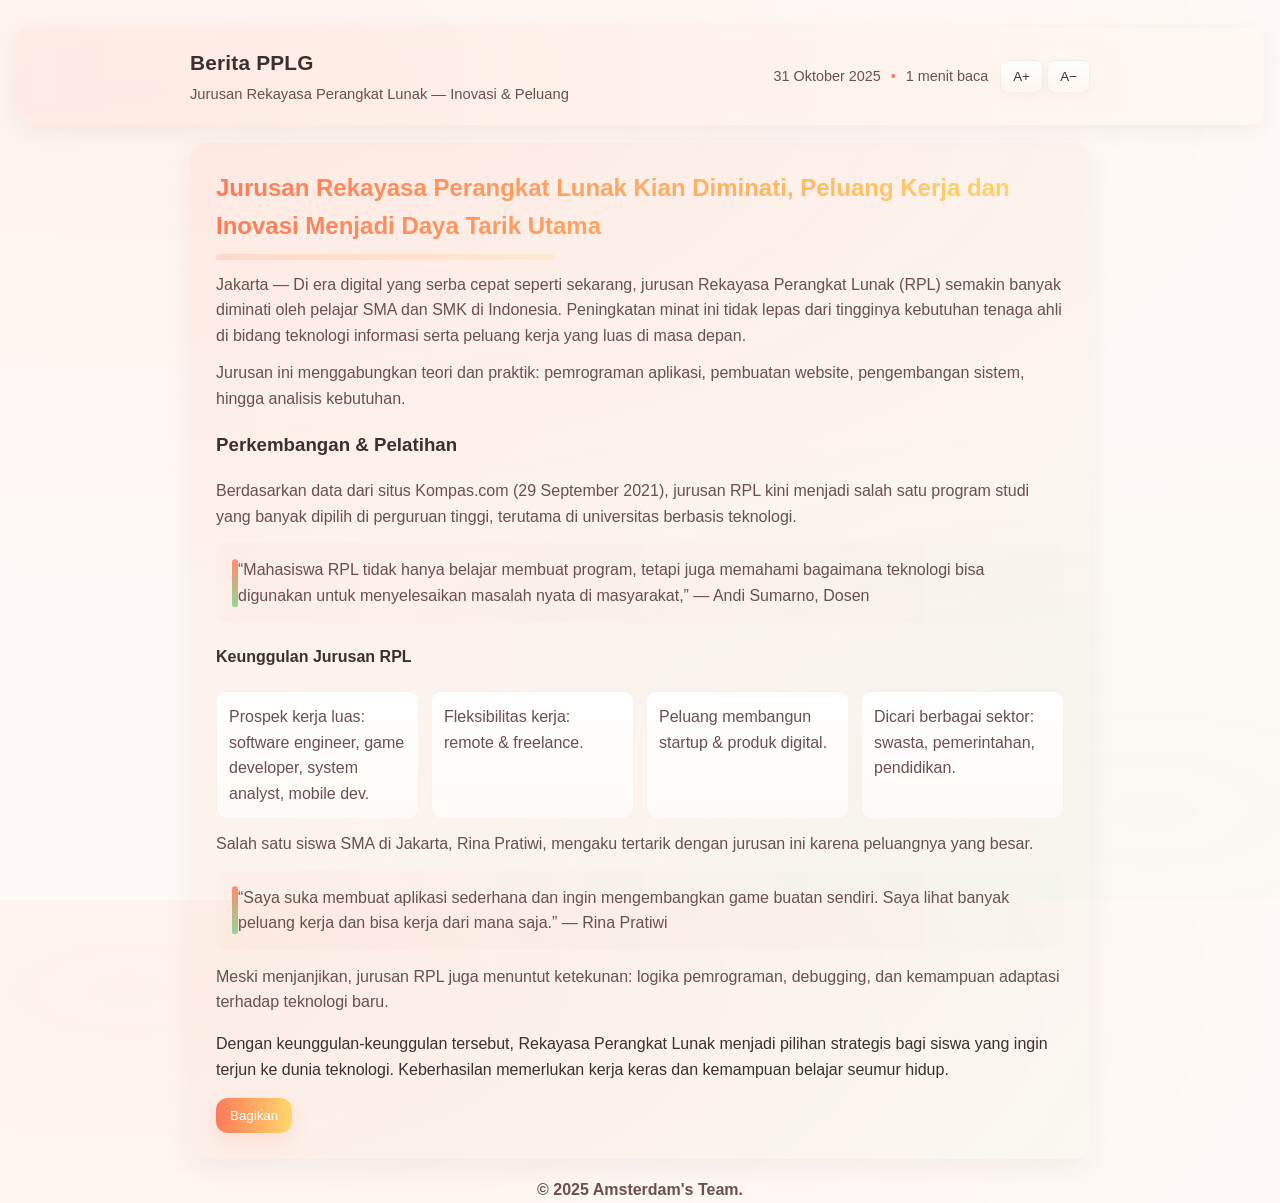
<file: index.html>
<!DOCTYPE html>
<html lang="id">
  <head>
    <meta charset="UTF-8" />
    <meta name="viewport" content="width=device-width, initial-scale=1.0" />
    <meta name="description" content="Berita tentang jurusan Rekayasa Perangkat Lunak (RPL)." />
    <title>Berita PPLG - Rekayasa Perangkat Lunak</title>

    <link rel="stylesheet" href="Berita.css" />
  </head>
  <body>
    <header class="site-header">
      <div class="container header-inner">
        <div class="brand">
          <h1>Berita PPLG</h1>
          <p class="tagline">Jurusan Rekayasa Perangkat Lunak — Inovasi & Peluang</p>
        </div>
        <div class="meta-controls">
          <div id="publish-info" class="publish-info" aria-live="polite">
            <time datetime="2025-10-31">31 Oktober 2025</time>
            <span class="dot">•</span>
            <span id="reading-time">—</span>
          </div>
          <div class="controls">
            <button id="zoom-in" class="btn">A+</button>
            <button id="zoom-out" class="btn">A−</button>
          </div>
        </div>
      </div>
    </header>

    <main class="container">
      <article class="news-article" id="Berita" lang="id">
        <header class="article-header">
          <h2>
            Jurusan Rekayasa Perangkat Lunak Kian Diminati, Peluang Kerja dan
            Inovasi Menjadi Daya Tarik Utama
          </h2>
        </header>

        <section id="Kepala-Berita" class="lead">
          <p>
            Jakarta — Di era digital yang serba cepat seperti sekarang, jurusan
            Rekayasa Perangkat Lunak (RPL) semakin banyak diminati oleh pelajar
            SMA dan SMK di Indonesia. Peningkatan minat ini tidak lepas dari
            tingginya kebutuhan tenaga ahli di bidang teknologi informasi serta
            peluang kerja yang luas di masa depan.
          </p>
          <p>
            Jurusan ini menggabungkan teori dan praktik: pemrograman aplikasi,
            pembuatan website, pengembangan sistem, hingga analisis kebutuhan.
          </p>
        </section>

        <section id="Isi-Berita" class="content">
          <h3>Perkembangan & Pelatihan</h3>
          <p>
            Berdasarkan data dari situs Kompas.com (29 September 2021), jurusan
            RPL kini menjadi salah satu program studi yang banyak dipilih di
            perguruan tinggi, terutama di universitas berbasis teknologi.
          </p>

          <blockquote>
            “Mahasiswa RPL tidak hanya belajar membuat program, tetapi juga
            memahami bagaimana teknologi bisa digunakan untuk menyelesaikan
            masalah nyata di masyarakat,” — Andi Sumarno, Dosen
          </blockquote>

          <h4>Keunggulan Jurusan RPL</h4>
          <ul class="features-grid">
            <li>Prospek kerja luas: software engineer, game developer, system analyst, mobile dev.</li>
            <li>Fleksibilitas kerja: remote & freelance.</li>
            <li>Peluang membangun startup & produk digital.</li>
            <li>Dicari berbagai sektor: swasta, pemerintahan, pendidikan.</li>
          </ul>

          <p>
            Salah satu siswa SMA di Jakarta, Rina Pratiwi, mengaku tertarik
            dengan jurusan ini karena peluangnya yang besar.
          </p>

          <blockquote class="testimonial">
            “Saya suka membuat aplikasi sederhana dan ingin mengembangkan game
            buatan sendiri. Saya lihat banyak peluang kerja dan bisa kerja dari
            mana saja.” — Rina Pratiwi
          </blockquote>

          <p>
            Meski menjanjikan, jurusan RPL juga menuntut ketekunan: logika
            pemrograman, debugging, dan kemampuan adaptasi terhadap teknologi
            baru.
          </p>
        </section>

        <footer id="Ekor-Berita" class="article-footer">
          <p>
            Dengan keunggulan-keunggulan tersebut, Rekayasa Perangkat Lunak
            menjadi pilihan strategis bagi siswa yang ingin terjun ke dunia
            teknologi. Keberhasilan memerlukan kerja keras dan kemampuan belajar
            seumur hidup.
          </p>
          <div class="share">
            <button id="share-btn" class="btn">Bagikan</button>
          </div>
        </footer>
      </article>
    </main>

    <footer class="site-footer">
      <div class="container">
        <strong>© 2025 Amsterdam's Team.</strong>
      </div>
    </footer>

    <script src="Berita.js"></script>
  </body>
</html>
</file>
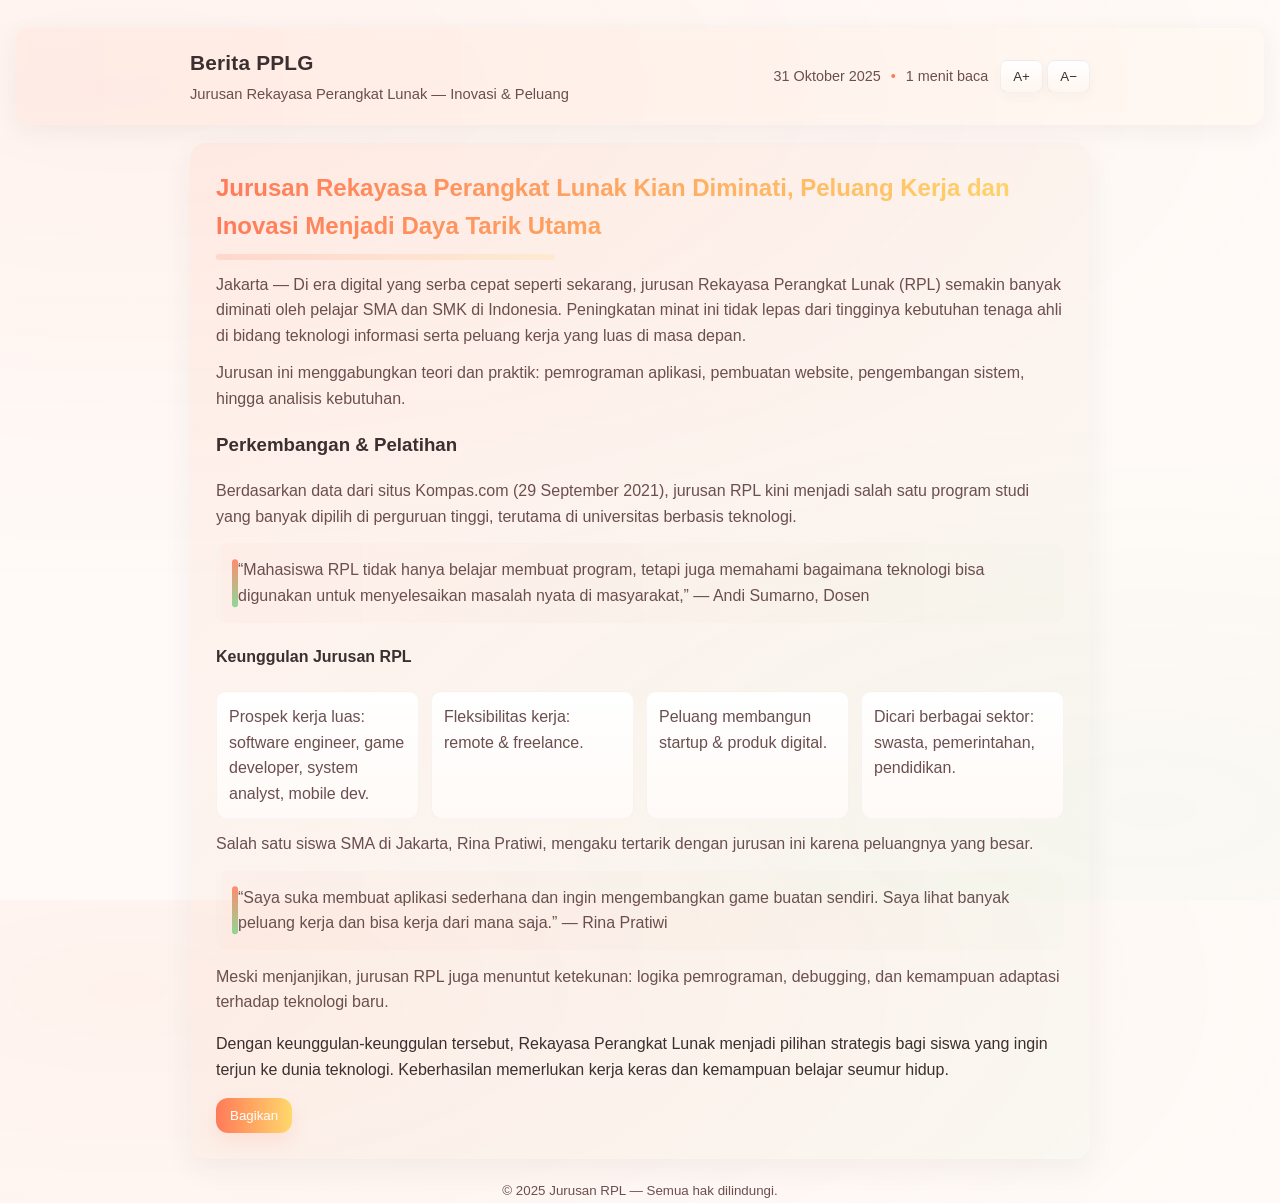
<file: Berita.html>
<!DOCTYPE html>
<html lang="id">
  <head>
    <meta charset="UTF-8" />
    <meta name="viewport" content="width=device-width, initial-scale=1.0" />
    <meta name="description" content="Berita tentang jurusan Rekayasa Perangkat Lunak (RPL)." />
    <title>Berita PPLG - Rekayasa Perangkat Lunak</title>

    <link rel="stylesheet" href="Berita.css" />
  </head>
  <body>
    <header class="site-header">
      <div class="container header-inner">
        <div class="brand">
          <h1>Berita PPLG</h1>
          <p class="tagline">Jurusan Rekayasa Perangkat Lunak — Inovasi & Peluang</p>
        </div>
        <div class="meta-controls">
          <div id="publish-info" class="publish-info" aria-live="polite">
            <time datetime="2025-10-31">31 Oktober 2025</time>
            <span class="dot">•</span>
            <span id="reading-time">—</span>
          </div>
          <div class="controls">
            <button id="zoom-in" class="btn">A+</button>
            <button id="zoom-out" class="btn">A−</button>
          </div>
        </div>
      </div>
    </header>

    <main class="container">
      <article class="news-article" id="Berita" lang="id">
        <header class="article-header">
          <h2>
            Jurusan Rekayasa Perangkat Lunak Kian Diminati, Peluang Kerja dan
            Inovasi Menjadi Daya Tarik Utama
          </h2>
        </header>

        <section id="Kepala-Berita" class="lead">
          <p>
            Jakarta — Di era digital yang serba cepat seperti sekarang, jurusan
            Rekayasa Perangkat Lunak (RPL) semakin banyak diminati oleh pelajar
            SMA dan SMK di Indonesia. Peningkatan minat ini tidak lepas dari
            tingginya kebutuhan tenaga ahli di bidang teknologi informasi serta
            peluang kerja yang luas di masa depan.
          </p>
          <p>
            Jurusan ini menggabungkan teori dan praktik: pemrograman aplikasi,
            pembuatan website, pengembangan sistem, hingga analisis kebutuhan.
          </p>
        </section>

        <section id="Isi-Berita" class="content">
          <h3>Perkembangan & Pelatihan</h3>
          <p>
            Berdasarkan data dari situs Kompas.com (29 September 2021), jurusan
            RPL kini menjadi salah satu program studi yang banyak dipilih di
            perguruan tinggi, terutama di universitas berbasis teknologi.
          </p>

          <blockquote>
            “Mahasiswa RPL tidak hanya belajar membuat program, tetapi juga
            memahami bagaimana teknologi bisa digunakan untuk menyelesaikan
            masalah nyata di masyarakat,” — Andi Sumarno, Dosen
          </blockquote>

          <h4>Keunggulan Jurusan RPL</h4>
          <ul class="features-grid">
            <li>Prospek kerja luas: software engineer, game developer, system analyst, mobile dev.</li>
            <li>Fleksibilitas kerja: remote & freelance.</li>
            <li>Peluang membangun startup & produk digital.</li>
            <li>Dicari berbagai sektor: swasta, pemerintahan, pendidikan.</li>
          </ul>

          <p>
            Salah satu siswa SMA di Jakarta, Rina Pratiwi, mengaku tertarik
            dengan jurusan ini karena peluangnya yang besar.
          </p>

          <blockquote class="testimonial">
            “Saya suka membuat aplikasi sederhana dan ingin mengembangkan game
            buatan sendiri. Saya lihat banyak peluang kerja dan bisa kerja dari
            mana saja.” — Rina Pratiwi
          </blockquote>

          <p>
            Meski menjanjikan, jurusan RPL juga menuntut ketekunan: logika
            pemrograman, debugging, dan kemampuan adaptasi terhadap teknologi
            baru.
          </p>
        </section>

        <footer id="Ekor-Berita" class="article-footer">
          <p>
            Dengan keunggulan-keunggulan tersebut, Rekayasa Perangkat Lunak
            menjadi pilihan strategis bagi siswa yang ingin terjun ke dunia
            teknologi. Keberhasilan memerlukan kerja keras dan kemampuan belajar
            seumur hidup.
          </p>
          <div class="share">
            <button id="share-btn" class="btn">Bagikan</button>
          </div>
        </footer>
      </article>
    </main>

    <footer class="site-footer">
      <div class="container">
        <small>© 2025 Jurusan RPL — Semua hak dilindungi.</small>
      </div>
    </footer>

    <script src="Berita.js"></script>
  </body>
</html>
</file>
<file: Berita.css>
:root{
  --brown-900: #3b2f2f;
  --brown-700: #6b4f4f;
  --brown-500: #8b5e3c;
  --brown-300: #c9a27a;
  --bg: #fffaf7;
  --max-width: 900px;
  --radius: 12px;
  --accent-1: #ff7a59; /* warm orange */
  --accent-2: #ffd86b; /* warm yellow */
  --accent-3: #7bd389; /* green */
  --card-gradient: linear-gradient(135deg, rgba(255,122,89,0.08), rgba(123,211,137,0.04));
  --glass: rgba(255,255,255,0.6);
}

/* Base */
*{box-sizing:border-box}
html,body{height:100%}
body{
  margin:0;
  font-family: Inter, "Segoe UI", Roboto, "Helvetica Neue", Arial, sans-serif;
  background: radial-gradient(1200px 500px at 10% 10%, rgba(255,122,89,0.06), transparent),
              radial-gradient(900px 400px at 90% 90%, rgba(123,211,137,0.04), transparent),
              var(--bg);
  color:var(--brown-900);
  -webkit-font-smoothing:antialiased;
  line-height:1.6;
  padding:28px 16px;
  transition: background-color .4s ease;
}

/* Smooth transitions */
* { transition: color .22s ease, background-color .28s ease, box-shadow .25s ease, transform .18s ease; }

/* Layout */
.container{max-width:var(--max-width);margin:0 auto}
.site-header{
  padding:18px 0;
  background: linear-gradient(90deg, rgba(255,122,89,0.06), rgba(255,216,107,0.03));
  border-radius:14px;
  box-shadow: 0 6px 24px rgba(59,47,47,0.06);
  backdrop-filter: blur(6px);
  transform: translateY(-6px);
  opacity:0;
  transition: transform .6s cubic-bezier(.2,.9,.3,1), opacity .6s;
}
.site-header.is-visible{ transform:none; opacity:1; }

.header-inner{display:flex;justify-content:space-between;align-items:center;gap:16px}
.brand h1{margin:0;font-size:1.3rem;color:var(--brown-900); letter-spacing:0.2px}
.tagline{margin:4px 0 0;color:var(--brown-700);font-size:.92rem}

/* Accent dot animated */
.dot{
  margin:0 6px;
  color:var(--accent-1);
  display:inline-block;
  transform: translateY(0);
}
.dot.pulse{ animation: pulse 2s infinite; }
@keyframes pulse {
  0% { transform: scale(1); opacity:1; }
  50% { transform: scale(1.15); opacity:.75; }
  100% { transform: scale(1); opacity:1; }
}

/* Controls */
.meta-controls{display:flex;gap:12px;align-items:center}
.publish-info{font-size:.9rem;color:var(--brown-700)}
.controls .btn{
  padding:8px 12px;border-radius:8px;border:1px solid rgba(59,47,47,0.06);
  background: linear-gradient(180deg,#fff,#fff0);
  color:var(--brown-900);cursor:pointer;
  box-shadow: 0 4px 12px rgba(107,79,79,0.04);
}
.controls .btn:hover{ transform: translateY(-2px); box-shadow:0 10px 24px rgba(123,211,137,0.06); }

/* Article card */
.news-article{
  margin-top:18px;
  background: linear-gradient(180deg, rgba(255,255,255,0.8), rgba(255,250,245,0.9));
  padding:26px;border-radius:16px;
  box-shadow:0 10px 30px rgba(59,47,47,0.06);
  background-image: var(--card-gradient);
  transform: translateY(6px);
  opacity:0;
  transition: transform .6s cubic-bezier(.2,.9,.3,1), opacity .6s;
}
.news-article.is-visible{ transform:none; opacity:1; }

.article-header h2{
  margin:0 0 12px;font-size:1.5rem;color:var(--brown-900);
  background: linear-gradient(90deg, var(--accent-1), var(--accent-2));
  -webkit-background-clip: text; background-clip: text; color: transparent;
  display:inline-block;
  position:relative;
}
.article-header h2::after{
  content:""; display:block; height:6px; width:40%; border-radius:6px; margin-top:8px;
  background: linear-gradient(90deg,var(--accent-1),var(--accent-2));
  opacity:.18;
}

/* Lead & content */
.lead p{margin:0 0 12px;color:var(--brown-700)}
.content h3{margin-top:18px;color:var(--brown-900)}
.content p{margin:10px 0;color:var(--brown-700)}

/* Links */
a, a:visited { color:var(--accent-1); text-decoration:none; position:relative; }
a::after{
  content:""; position:absolute; left:0; bottom:-2px; height:2px; width:0;
  background: linear-gradient(90deg,var(--accent-1),var(--accent-2)); transition: width .28s ease;
}
a:hover::after{ width:100%; }

/* Quote */
blockquote{
  margin:14px 0;padding:14px 16px;border-left:6px solid transparent;
  border-radius:10px;color:var(--brown-700);
  background: linear-gradient(90deg, rgba(255,250,245,0.9), rgba(255,255,255,0.92));
  background-image: linear-gradient(90deg, rgba(255,122,89,0.03), rgba(123,211,137,0.02));
  position:relative; overflow:hidden;
}
blockquote::before{
  content:""; position:absolute; left:10px; top:50%; transform:translateY(-50%);
  height:60%; width:6px; border-radius:4px;
  background: linear-gradient(180deg,var(--accent-1),var(--accent-3));
  opacity:.85;
}

/* Feature grid */
.features-grid{list-style:none;padding:0;margin:12px 0;display:grid;grid-template-columns:repeat(auto-fit,minmax(200px,1fr));gap:12px}
.features-grid li{
  background:linear-gradient(180deg,#fff,#fffaf7);
  padding:12px;border-radius:10px;border:1px solid rgba(139,94,60,0.06);
  color:var(--brown-700);
  transform-origin:center; will-change:transform;
}
.features-grid li:hover{ transform: translateY(-6px) rotateZ(-0.5deg); box-shadow:0 14px 30px rgba(107,79,79,0.06); }

/* Share button */
.share .btn{
  padding:10px 14px;border-radius:12px;
  background: linear-gradient(90deg,var(--accent-1),var(--accent-2));
  color:#fff;border:none; cursor:pointer;
  box-shadow: 0 8px 20px rgba(255,122,89,0.14);
}
.share .btn:hover{ transform: translateY(-4px) scale(1.02); box-shadow:0 18px 40px rgba(255,122,89,0.18); }

/* Footer */
.site-footer{margin-top:18px;text-align:center;color:var(--brown-700)}

/* Small animations */
@keyframes floatIn {
  from { transform: translateY(18px); opacity:0; }
  to { transform: translateY(0); opacity:1; }
}
/* Accessibility focus */
button:focus, a:focus { outline:3px solid rgba(139,94,60,0.12); outline-offset:3px; }

/* Responsive */
@media (max-width:600px){
  .header-inner{flex-direction:column;align-items:flex-start}
  .brand h1{font-size:1.1rem}
}
</file>
